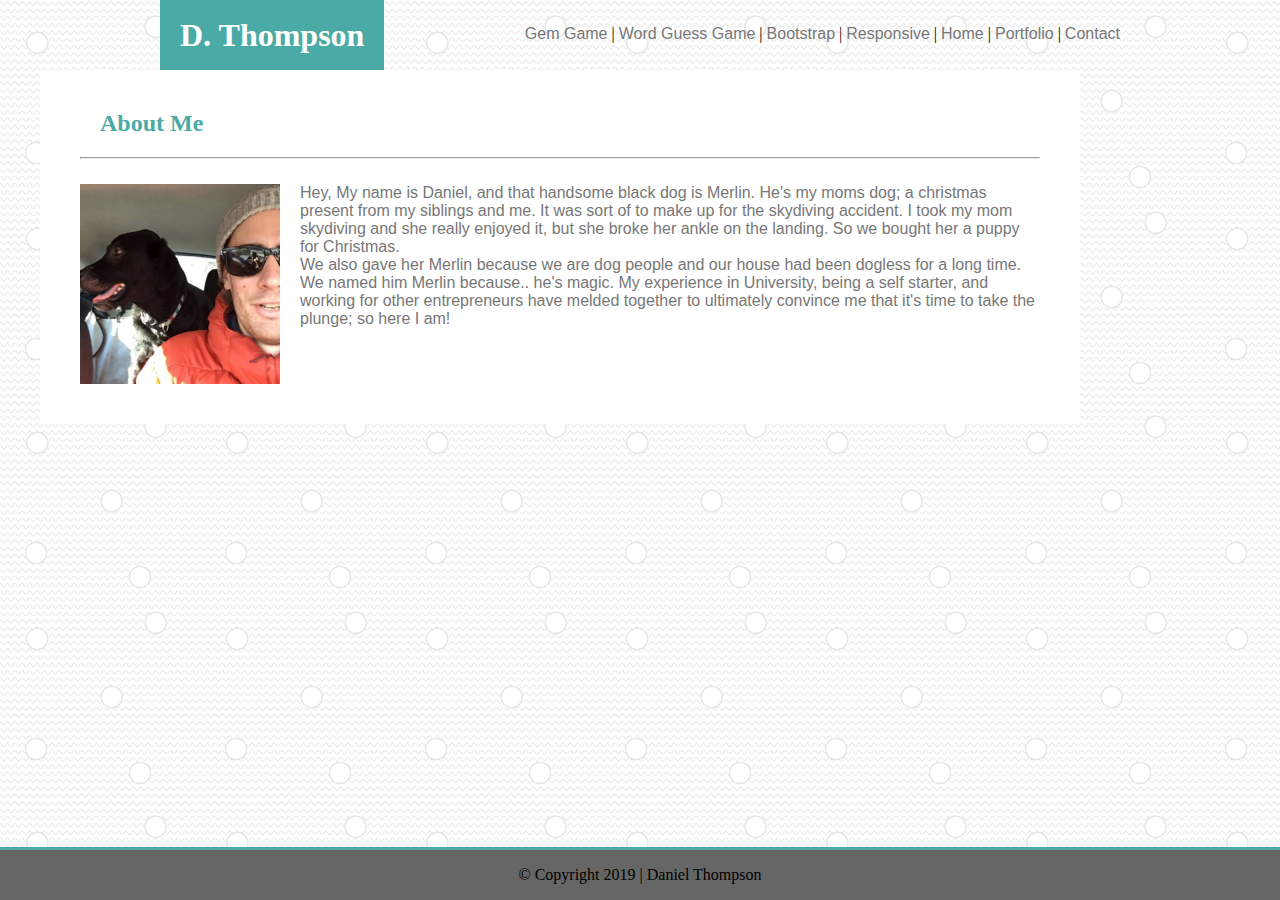
<file: index.html>
<!DOCTYPE html>
<html lang="en">
<head>
    <meta charset="UTF-8">
    <meta name="viewport" content="width=device-width, initial-scale=1.0">
    <meta http-equiv="X-UA-Compatible" content="ie=edge">
    <link rel="stylesheet" href="./assets/css/style.css"> 
    <title>dnlthmpsn</title>
</head>

<body>
    <div class="wrapper">
  <header>    
      <div class="navbar">
            <h1 id="logo">D. Thompson</h1>
                  <nav class ="nav">   
                            <a href="../unit-4-game/index.html" target=_"blank">Gem Game</a> |
                            <a href="../Word-Guess-Game/index.html" target="_blank">Word Guess Game</a> |
                            <a href="../Bootstrap-Portfolio/index.html" target="_blank">Bootstrap</a> |
                            <a href="../Responsive-Portfolio/index.html" target="_blank">Responsive</a>   |           
                            <a href="./index.html">Home</a> |
                            <a href="./portfolio.html">Portfolio</a> |
                            <a href="./contact.html">Contact</a>
                  </nav>  
                </div>
        </header>
   
    <section>
        <H2>About Me</H2>
        <hr>
        <img src="./assets/images/profile-photo.png" width="200" height="200">
        <p>Hey, My name is Daniel, and that handsome black dog is Merlin. He's my moms dog; 
                a christmas present from my siblings and me. It was sort of to make up for the skydiving accident.                           
                 I took my mom skydiving and she really enjoyed it, but she broke her ankle on the landing. So we bought her a puppy for Christmas. </p>
                   <p>We also gave her Merlin because we are dog people and our house had been dogless for a long time. We named him Merlin because.. he's magic. My experience in University, 
                   being a self starter, and working for other entrepreneurs have melded together to ultimately convince me that it's time to take the plunge; so here I am!</p>  
        

    </section>
    <div class='push'></div>
</div>

    <footer class ="footer">
    &copy; Copyright 2019 &vert; Daniel Thompson</p>
    </footer>
</body>
</html>
</file>
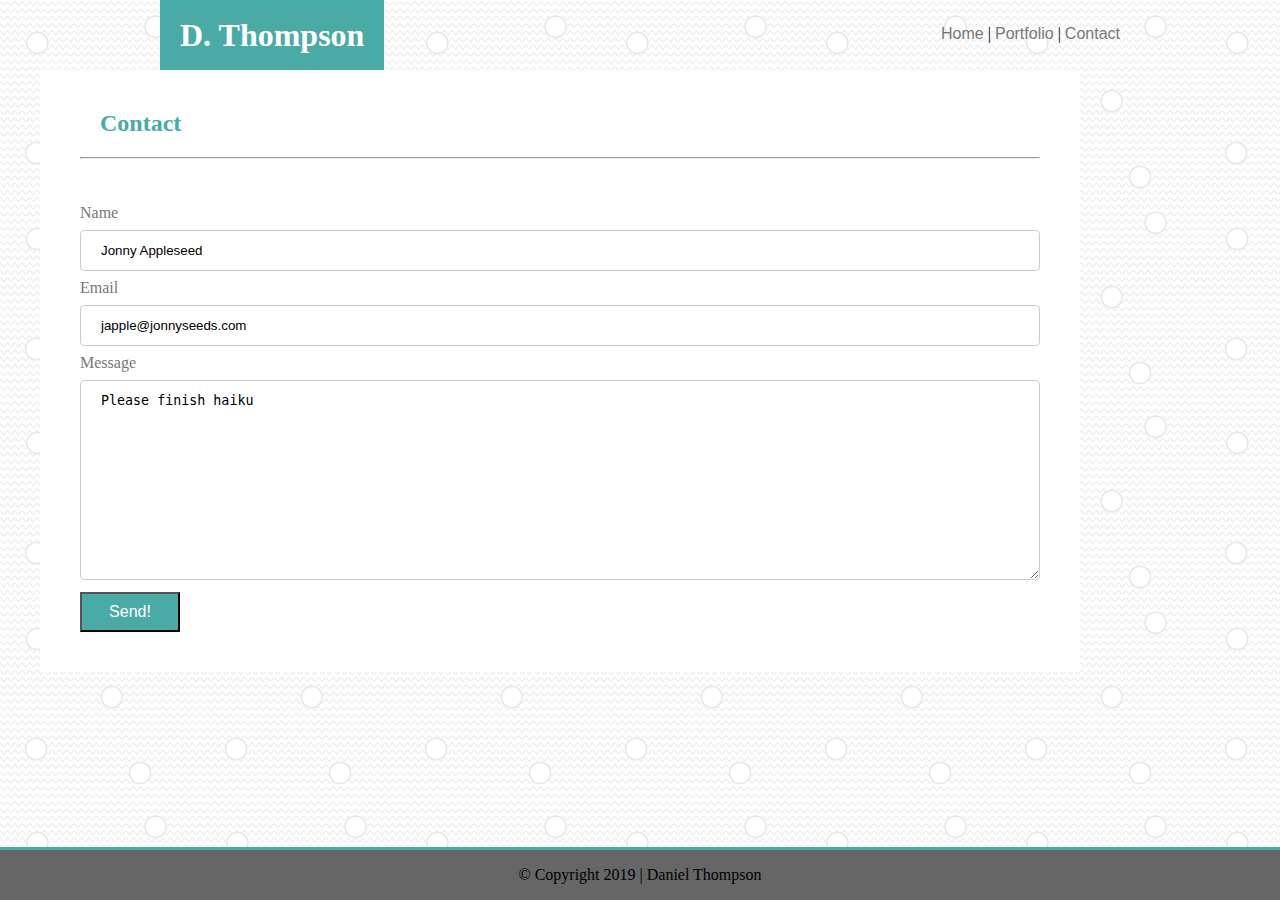
<file: contact.html>
<!DOCTYPE html>
<html lang="en">
<head>
    <meta charset="UTF-8">
    <meta name="viewport" content="width=device-width, initial-scale=1.0">
    <meta http-equiv="X-UA-Compatible" content="ie=edge">
    <link rel="stylesheet" href="./assets/css/style.css"> 
    <title>dnlthmpsn</title>
</head>
<body>
        <div class='wrapper'>
 
        <header>    
                <div class="navbar">
                              <h1 id="logo">D. Thompson</h1>
                            
                            
                            <nav class ="nav">                   
                                      <a href="./index.html">Home</a> |
                                      <a href="./portfolio.html">Portfolio</a> |
                                      <a href="./contact.html">Contact</a>
                            </nav>  
                          </div>
                  </header>
                  
    <section>
            <H2>Contact</H2>
            <hr>   
        <div class="contact_form"> 
            <form>
                    Name
                    <input type= "text" name="name" value = "Jonny Appleseed">
                    <br>
                    Email
                    <input type= "email" name= "email" value= "japple@jonnyseeds.com">
                    <br>
                    Message
                    <textarea  name= "Message">Please finish haiku</textarea>
                </form>
                <button class="button">Send!</button>
                </div>
            
        </section>

        <div class='push'></div>
</div>

        <footer class ="footer">
                &copy; Copyright 2019 &vert; Daniel Thompson</p>
        </footer>
       

</body>
</html>
</file>
<file: assets/css/style.css>
*{
    margin: 0;
    padding: 0;
}

/*         
        *********
        **TO D0**
        *********

 *add the auto reset code referenced during thursday's class.

*/


html, body{
    height: 100%;
    margin: 0%;
}

.wrapper{
    min-height: 100%;
    margin-bottom: -50px;
}


body{
    background-image: url(../images/wavy-dots.png);
    background-color: #fff;
    display:flex;
    flex-direction: column;
    justify-content: space-between;
}

main {
    flex:   1;
}
p {
    font-family: 'Arial', 'Helvetica Neue', Helvetica, sans-serif;
    color: #777;
}
/* **START of header** */




#pagetop{
    background-color:#fff;
    width: 100%;
    border-bottom-style: solid;
    border-bottom-color: lightgray;
    font-family: 'Georgia', Times, Times New Roman, serif;
    height: 70px;
    position: fixed;
    
 }

 .navbar{
     width:960px;
     margin: auto;
 }


#logo{
    height: 70px;
    line-height: 70px;
    background-color: #4aaaa5;
    float: left;
    color:  #fff;
    padding: 0px 20px 0px 20px;    
}

.nav{

    position: relative;
    float: right;
    padding: 25px 0px 0px 0px;
}

.nav a{
    font-family: 'Arial', 'Helvetica Neue', Helvetica, sans-serif;
    text-decoration: none;
    color: #777;
}

.nav a:hover{
    font-weight: bold;
    color:white;
    background-color: #4aaaa5;

}


 /* ** ** END of header ** ** */


 /* **START of main content section** */

 h2 {
    color: #4aaaa5;
    padding: 0px 0px 20px 20px;
    font-family: 'Georgia', Times, Times New Roman, serif;
}



section{
    width:100%;
    max-width: 960px;
    padding: 40px;
    position: relative;
    background-color: #fff;
    margin: auto;
    overflow: auto;
    margin: 0px 0px 0px 40px;

}


img{
float: left;
padding: 0px 20px 0px 0px;
margin: 0px;
}

hr {
    margin: 0px 0px 25px 0px;
}


/* ** END of main content section** */

.footer{
    background-color: #666;
    height: 50px;
    position: fixed;
    left: 0;
    bottom: 0;
    line-height: 50px;
    border-top: solid;
    border-top-color: #4aaaa5;
    text-align: center;
    width: 100%;
}

.footer, .push {
    height: 50px;
}




/* projects page */
.image{
    height: 200px;
    float: left;
    width: 200px;
    position:relative;
    margin: 10px;

}
.image img{
    height: 200px;
    width: 200px;
    padding: 0px;
}

.image p{
    position: absolute;
    bottom: 30px;
    height:40px;
   
    width: 100%;
    text-align: center;
    color: #fff;
    padding: 20px 0px 0px 0px;
    margin: 0px;
}

/* START OF Contact Page */
.contact_form {
    color:#777;
    padding: 20px 0px 0px 0px;
}

.contact_form input[type=text], select {
  width:100%;
    padding: 12px 20px;
  margin: 8px 0;
  display: inline-block;
  border: 1px solid #ccc;
  border-radius: 4px;
  box-sizing: border-box;
}

.contact_form input[type=email], select {
    width:100%;
      padding: 12px 20px;
    margin: 8px 0;
    display: inline-block;
    border: 1px solid #ccc;
    border-radius: 4px;
    box-sizing: border-box;
  }

  .contact_form textarea{ 
    width:100%;
    padding: 12px 20px;
    margin: 8px 0;
    display: inline-block;
    border: 1px solid #ccc;
    border-radius: 4px;
    box-sizing: border-box;
    resize: vertical;
    height: 200px;
  }

  .button{
      background-color: #4aaaa5;
      color: #fff;
      width: 100px;
      height: 40px;
      font-family: 'Arial', 'Helvetica Neue', Helvetica, sans-serif;
      font-size: 100%;
  }

  .button:hover{
      background-color: #198882;
    margin: 0px 0px 0px 3px;      
  }

  /* ** END OF contact pact ** */
</file>
